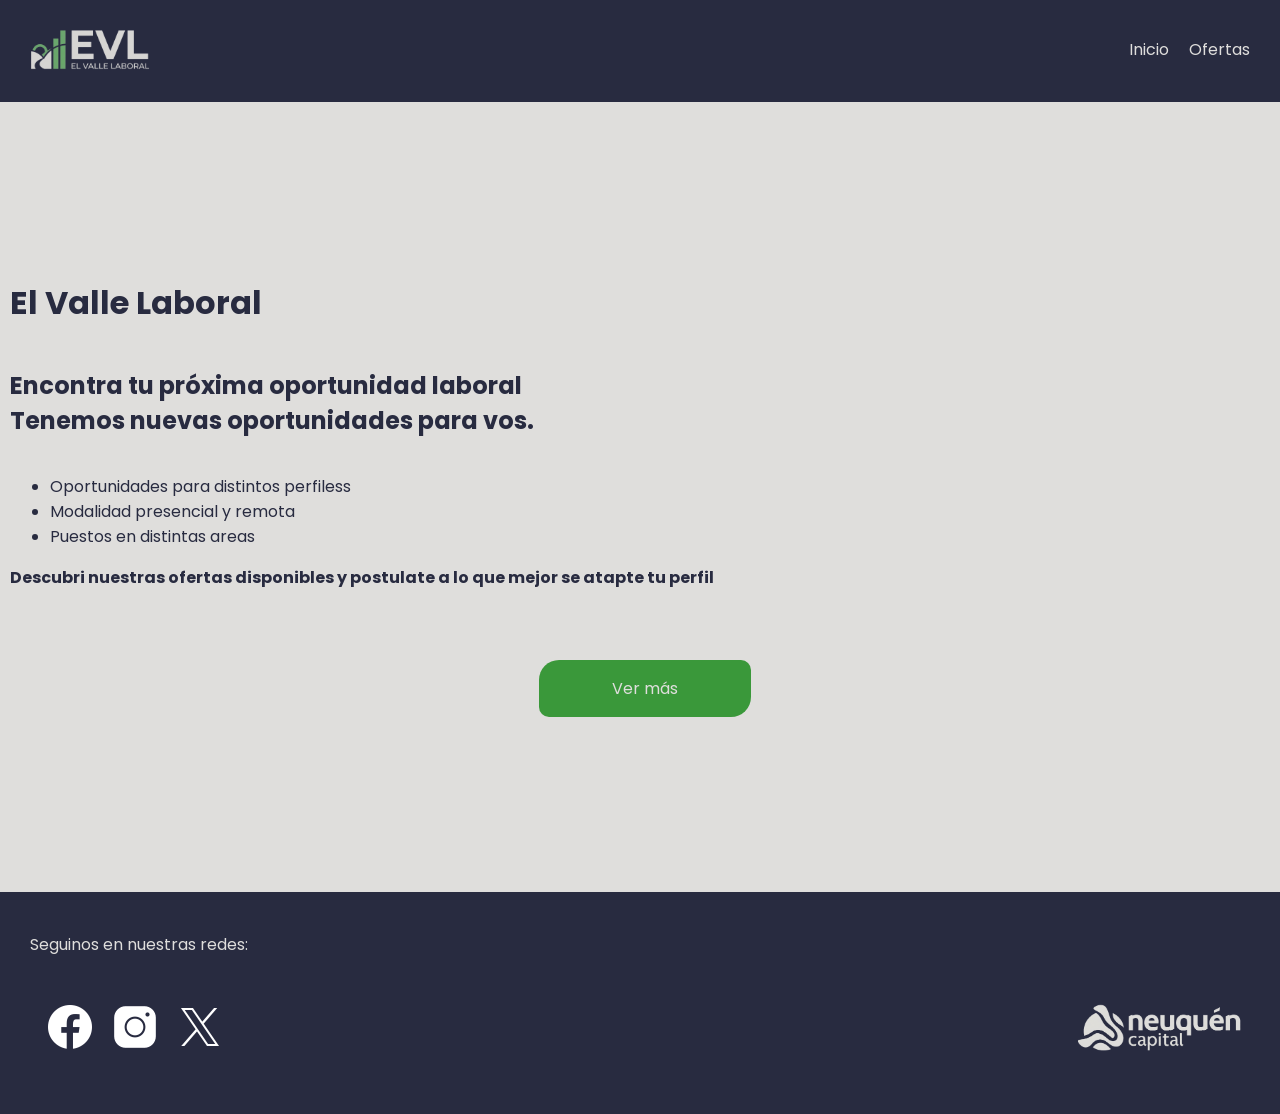
<file: index.html>
<!DOCTYPE html>
<html lang="en">
<head>
    <meta charset="UTF-8">
    <meta name="viewport" content="width=device-width, initial-scale=1.0">
    <link rel="stylesheet" href="style.css">
    <title>El valle laboral</title>
    <link rel="icon" href="favicon.ico">
</head>
<body class="paginaHome">

    <nav>
        <div class="logo">
            <a href="index.html">
                <img src="img/logo.png" alt="El Valle Laboral">
            </a>
        </div>
        <div class="menuPc">
            <ul>
                <li><a href="index.html">Inicio</a></li>
                <li><a href="ofertas.html">Ofertas</a></li>
            </ul>
        </div>
        <div class="menuCelular">
            <details>
                <summary>
                    ☰ Menú
                </summary>
                    <ul>
                        <li><a href="index.html">Inicio</a></li>
                        <li><a href="ofertas.html">Ofertas</a></li>
                    </ul>
            </details>
        </div>
    </nav>

    <main class="home">
        <h1>El Valle Laboral</h1>

        <h2>Encontra tu próxima oportunidad laboral <br> 
            Tenemos nuevas oportunidades para vos.</h2>
        
        <ul>
            <li>Oportunidades para distintos perfiless</li>
            <li>Modalidad presencial y remota</li>
            <li>Puestos en distintas areas</li>
        </ul>
        
        <strong>Descubri nuestras ofertas disponibles y postulate a lo que mejor se atapte tu perfil</strong> <br><br>
        
        <a class="botonVerOfertas" href="ofertas.html">Ver más</a>
    </main>

    <footer>
        <p class="footerP">Seguinos en nuestras redes:</p>
        
        <div class="redes">
            <a href="https://www.facebook.com/mintrabajonqn">
                <img src="img/Facebook.png"/>
            </a>

            <a href="https://www.instagram.com/mintrabajonqn/">
                <img src="img/Instagram.png"/>
            </a>

            <a href="https://x.com/MinTrabajoNqn">
                <img src="img/X.png"/>
            </a>

            <div class="logoNqn">
                <a href="https://www.neuquencapital.gov.ar/">
                    <img src="img/Nqn.png">
                </a>
            </div>
        </div>
    </footer>
</body>
</html>
</file>
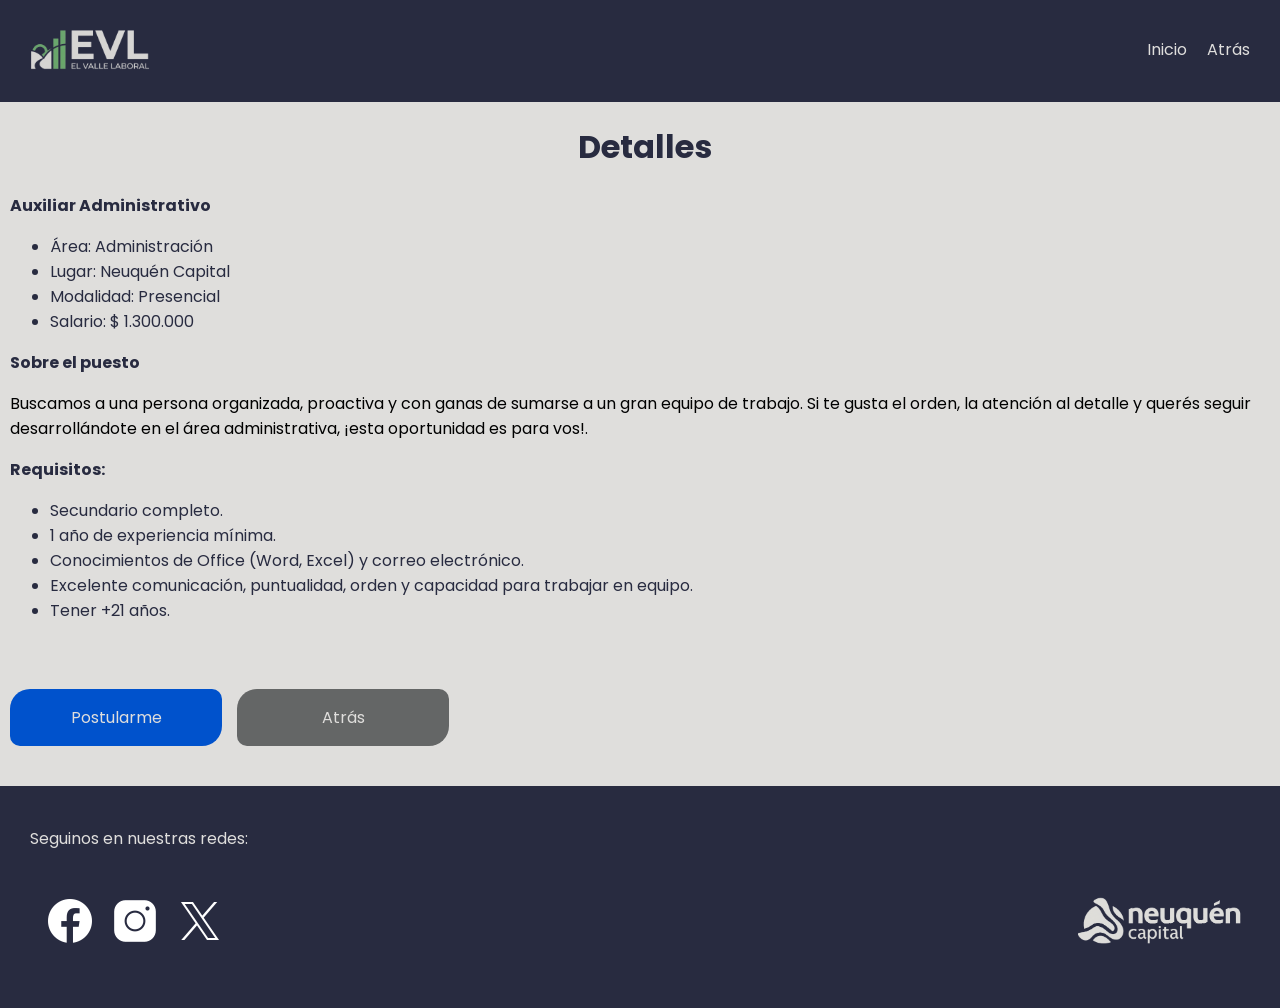
<file: administracion.html>
<!DOCTYPE html>
<html lang="en">
<head>
    <meta charset="UTF-8">
    <meta name="viewport" content="width=device-width, initial-scale=1.0">
    <link rel="stylesheet" href="style.css">
    <title>Detalles auxiliar administrativo</title>
    <link rel="icon" href="favicon.ico">
</head>
<body class="paginaAuxAdministrativo">
    
    <nav>
        <div class="logo">
            <a href="index.html">
                <img src="img/logo.png" alt="El Valle Laboral">
            </a>
        </div>
        <div class="menuPc">
            <ul>
                <li><a href="index.html">Inicio</a></li>
                <li><a href="ofertas.html">Atrás</a></li>
            </ul>
        </div>
        <div class="menuCelular">
            <details>
                <summary>
                    ☰ Menú
                </summary>
                    <ul>
                        <li><a href="index.html">Inicio</a></li>
                        <li><a href="ofertas.html">Atrás</a></li>
                    </ul>
            </details>
        </div>
    </nav>

    <main class="AuxAdministrativo">
        <h1>Detalles</h1>

        <strong>Auxiliar Administrativo</strong>
                <ul>
                    <li>Área: Administración</li>
                    <li>Lugar: Neuquén Capital</li>
                    <li>Modalidad: Presencial</li>
                    <li>Salario: $ 1.300.000</li>
                </ul>
        
        <strong>Sobre el puesto</strong>
        <p>Buscamos a una persona organizada, proactiva y con ganas de sumarse a un gran equipo de trabajo. Si te gusta el orden, la atención al detalle y querés seguir desarrollándote en el área administrativa, ¡esta oportunidad es para vos!.</p>
        <strong>Requisitos:</strong>
        <ul>
            <li>Secundario completo.</li>
            <li>1 año de experiencia mínima.</li>
            <li>Conocimientos de Office (Word, Excel) y correo electrónico.</li>
            <li>Excelente comunicación, puntualidad, orden y capacidad para trabajar en equipo.</li>
            <li>Tener +21 años.</li>
        </ul>

        </br></br>

        <div class="botonesOfertas">
            <a class="botonPostularme" href="simulacion.html?origen=administracion">Postularme</a>
            <a class="botonAtras" href="ofertas.html">Atrás</a>
        </div>
    </main>

    <footer>
        <p class="footerP">Seguinos en nuestras redes:</p>
        
        <div class="redes">
            <a href="https://www.facebook.com/mintrabajonqn">
                <img src="img/Facebook.png"/>
            </a>

            <a href="https://www.instagram.com/mintrabajonqn/">
                <img src="img/Instagram.png"/>
            </a>

            <a href="https://x.com/MinTrabajoNqn">
                <img src="img/X.png"/>
            </a>

            <div class="logoNqn">
                <a href="https://www.neuquencapital.gov.ar/">
                    <img src="img/Nqn.png">
                </a>
            </div>
        </div>
    </footer>
</body>
</html>
</file>
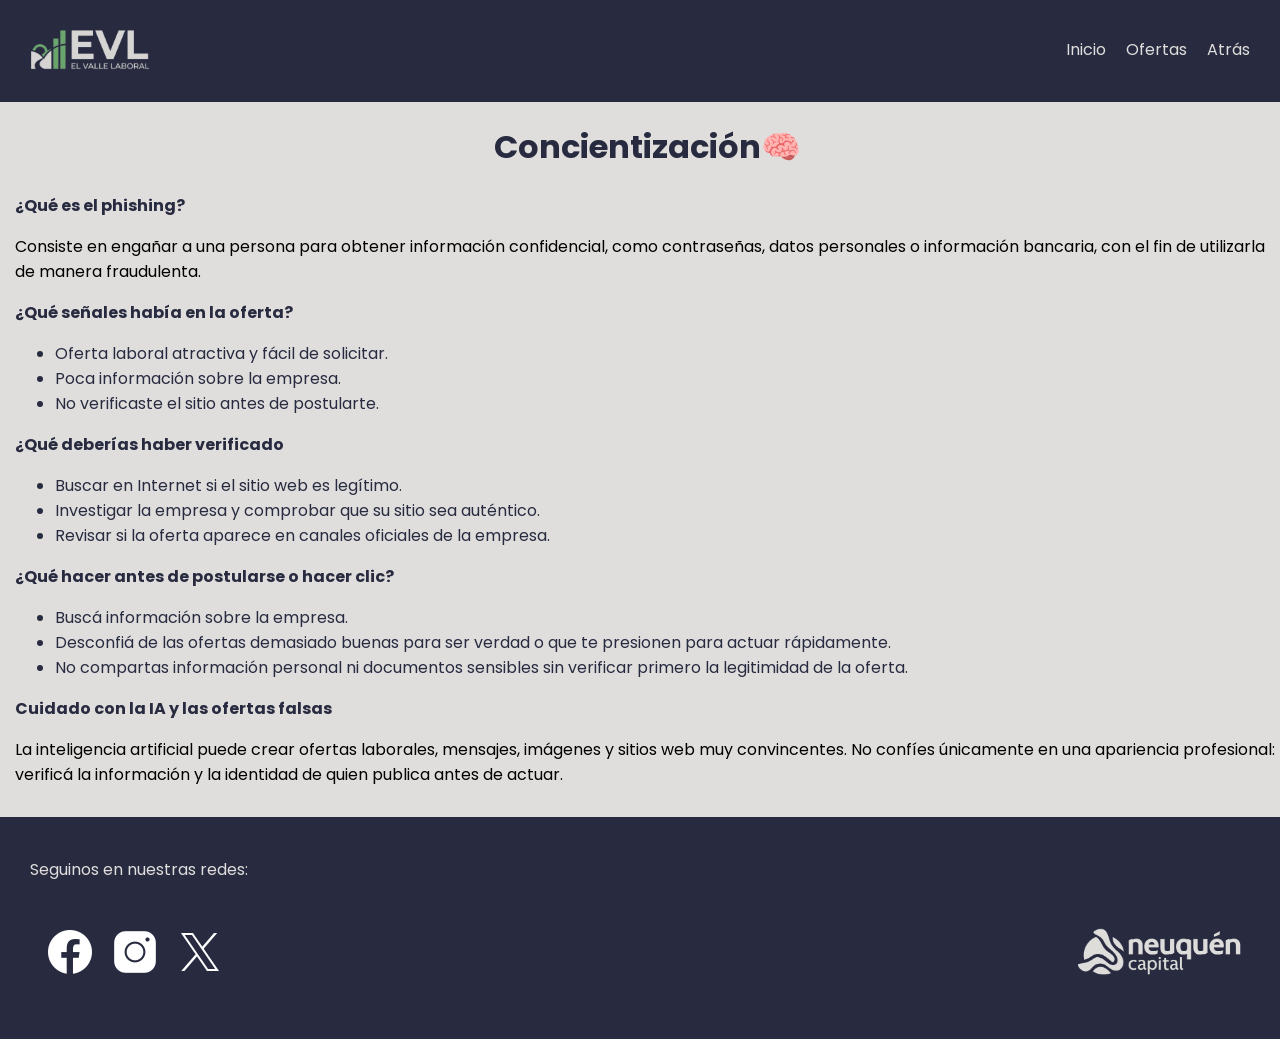
<file: concientizacion.html>
<!DOCTYPE html>
<html lang="en">
<head>
    <meta charset="UTF-8">
    <meta name="viewport" content="width=device-width, initial-scale=1.0">
    <link rel="stylesheet" href="style.css">
    <title>Concientización</title>
    <link rel="icon" href="favicon.ico">
</head>
<body class="paginaConcientizacion">

    <nav>
        <div class="logo">
            <a href="index.html">
                <img src="img/logo.png" alt="El Valle Laboral">
            </a>
        </div>
        <div class="menuPc">
            <ul>
                <li><a href="index.html">Inicio</a></li>
                <li><a href="ofertas.html">Ofertas</a></li>
                <li><a href="simulacion.html" class="volverSimulacion">Atrás</a></li>
            </ul>
        </div>
        <div class="menuCelular">
            <details>
                <summary>
                    ☰ Menú
                </summary>
                    <ul>
                        <li><a href="index.html">Inicio</a></li>
                        <li><a href="ofertas.html">Ofertas</a></li>
                        <li><a href="simulacion.html" class="volverSimulacion">Atrás</a></li>
                    </ul>
            </details>
        </div>
    </nav>
    <main class="concientizacion">
        <h1>Concientización🧠​</h1>

        <strong>¿Qué es el phishing?</strong>
        <p>Consiste en engañar a una persona para obtener información confidencial, como contraseñas, datos personales o información bancaria, con el fin de utilizarla de manera fraudulenta.</p>

        <strong>¿Qué señales había en la oferta?</strong>
        <ul>
            <li>Oferta laboral atractiva y fácil de solicitar.</li>
            <li>Poca información sobre la empresa.</li>
            <li>No verificaste el sitio antes de postularte.</li>
        </ul>

        <strong>¿Qué deberías haber verificado</strong>
        <ul>
            <li>Buscar en Internet si el sitio web es legítimo.</li>
            <li>Investigar la empresa y comprobar que su sitio sea auténtico.</li>
            <li>Revisar si la oferta aparece en canales oficiales de la empresa.</li>
        </ul>

        <strong>¿Qué hacer antes de postularse o hacer clic?</strong>
        <ul>
            <li>Buscá información sobre la empresa.</li>
            <li>Desconfiá de las ofertas demasiado buenas para ser verdad o que te presionen para actuar rápidamente.</li>
            <li>No compartas información personal ni documentos sensibles sin verificar primero la legitimidad de la oferta.</li>
        </ul>

        <strong>Cuidado con la IA y las ofertas falsas</strong>
        <p>La inteligencia artificial puede crear ofertas laborales, mensajes, imágenes y sitios web muy convincentes. No confíes únicamente en una apariencia profesional: verificá la información y la identidad de quien publica antes de actuar.</p>
    </main>
    <footer>
        <p class="footerP">Seguinos en nuestras redes:</p>
        
        <div class="redes">
            <a href="https://www.facebook.com/mintrabajonqn">
                <img src="img/Facebook.png"/>
            </a>

            <a href="https://www.instagram.com/mintrabajonqn/">
                <img src="img/Instagram.png"/>
            </a>

            <a href="https://x.com/MinTrabajoNqn">
                <img src="img/X.png"/>
            </a>

            <div class="logoNqn">
                <a href="https://www.neuquencapital.gov.ar/">
                    <img src="img/Nqn.png">
                </a>
            </div>
        </div>
    </footer>

    <script src="script.js" defer></script>
</body>
</html>
</file>
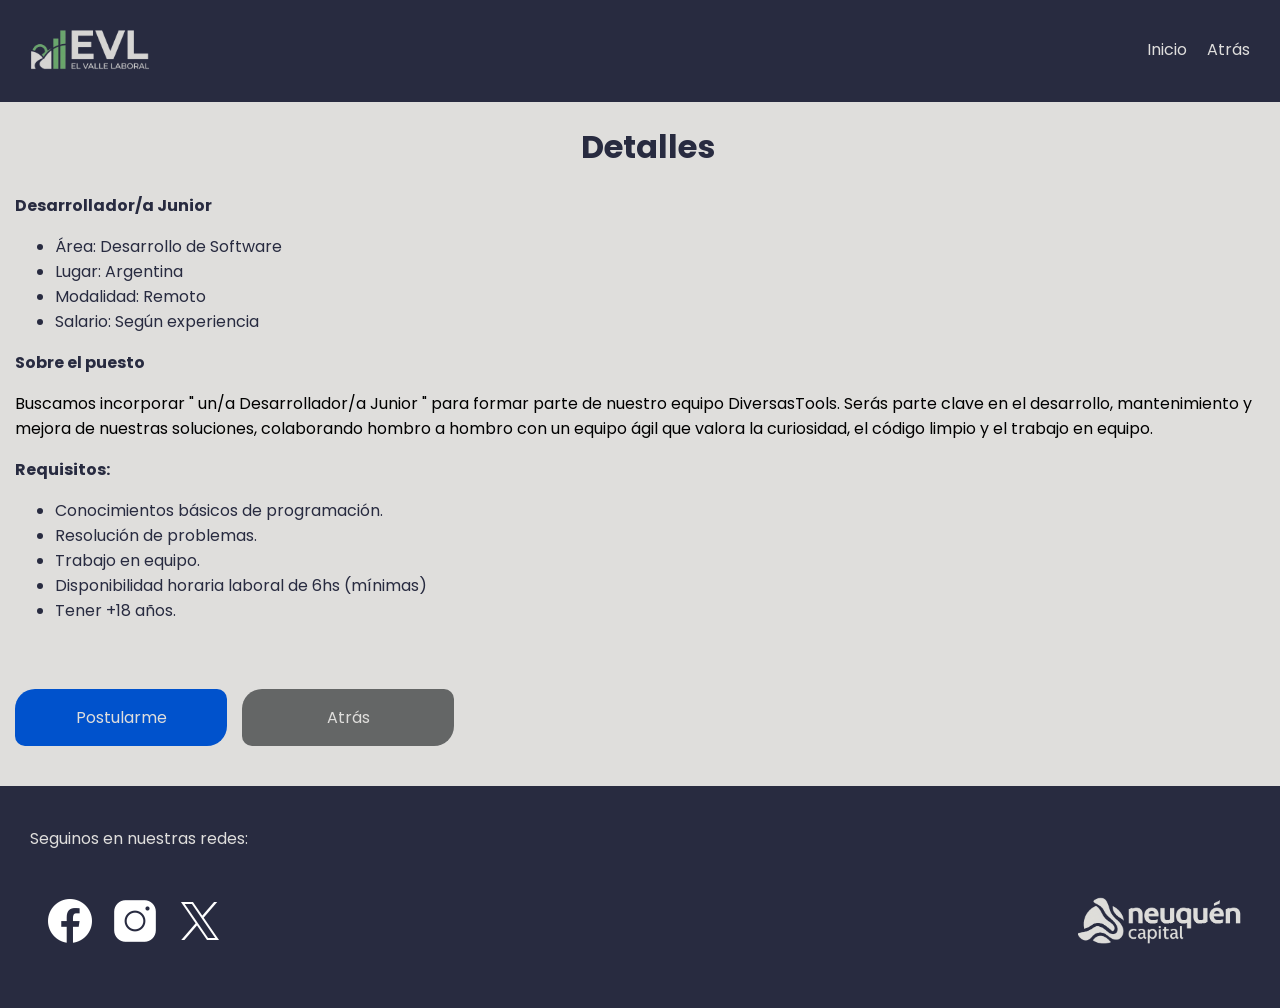
<file: desarrollador.html>
<!DOCTYPE html>
<html lang="en">
<head>
    <meta charset="UTF-8">
    <meta name="viewport" content="width=device-width, initial-scale=1.0">
    <link rel="stylesheet" href="style.css">
    <title>Detalles</title>
    <link rel="icon" href="favicon.ico">
</head>
<body  class="paginaDesJr">
    
    <nav>
        <div class="logo">
            <a href="index.html">
                <img src="img/logo.png" alt="El Valle Laboral">
            </a>
        </div>
        <div class="menuPc">
            <ul>
                <li><a href="index.html">Inicio</a></li>
                <li><a href="ofertas.html">Atrás</a></li>
            </ul>
        </div>
        <div class="menuCelular">
            <details>
                <summary>
                    ☰ Menú
                </summary>
                    <ul>
                        <li><a href="index.html">Inicio</a></li>
                        <li><a href="ofertas.html">Atrás</a></li>
                    </ul>
            </details>
        </div>
    </nav>

    <main class="DesJr">
        <h1>Detalles</h1>

        <strong>Desarrollador/a Junior</strong>
                <ul>
                    <li>Área: Desarrollo de Software</li>
                    <li>Lugar: Argentina</li>
                    <li>Modalidad: Remoto</li>
                    <li>Salario: Según experiencia</li>
                </ul>
        
        <strong>Sobre el puesto</strong>
        <p>Buscamos incorporar " un/a Desarrollador/a Junior " para formar parte de nuestro equipo DiversasTools. Serás parte clave en el desarrollo, mantenimiento y mejora de nuestras soluciones, colaborando hombro a hombro con un equipo ágil que valora la curiosidad, el código limpio y el trabajo en equipo.</p>

        <strong>Requisitos:</strong>
        <ul>
            <li>Conocimientos básicos de programación.</li>
            <li>Resolución de problemas.</li>
            <li>Trabajo en equipo.</li>
            <li>Disponibilidad horaria laboral de 6hs (mínimas)</li>
            <li>Tener +18 años.</li>
        </ul>

        </br></br>

        <div class="botonesOfertas">
            <a class="botonPostularme" href="simulacion.html?origen=desarrollador">Postularme</a>
            <a class="botonAtras" href="ofertas.html">Atrás</a>
        </div>
    </main>

    <footer>
        <p class="footerP">Seguinos en nuestras redes:</p>
        
        <div class="redes">
            <a href="https://www.facebook.com/mintrabajonqn">
                <img src="img/Facebook.png"/>
            </a>

            <a href="https://www.instagram.com/mintrabajonqn/">
                <img src="img/Instagram.png"/>
            </a>

            <a href="https://x.com/MinTrabajoNqn">
                <img src="img/X.png"/>
            </a>

            <div class="logoNqn">
                <a href="https://www.neuquencapital.gov.ar/">
                    <img src="img/Nqn.png">
                </a>
            </div>
        </div>
    </footer>
</body>
</html>
</file>
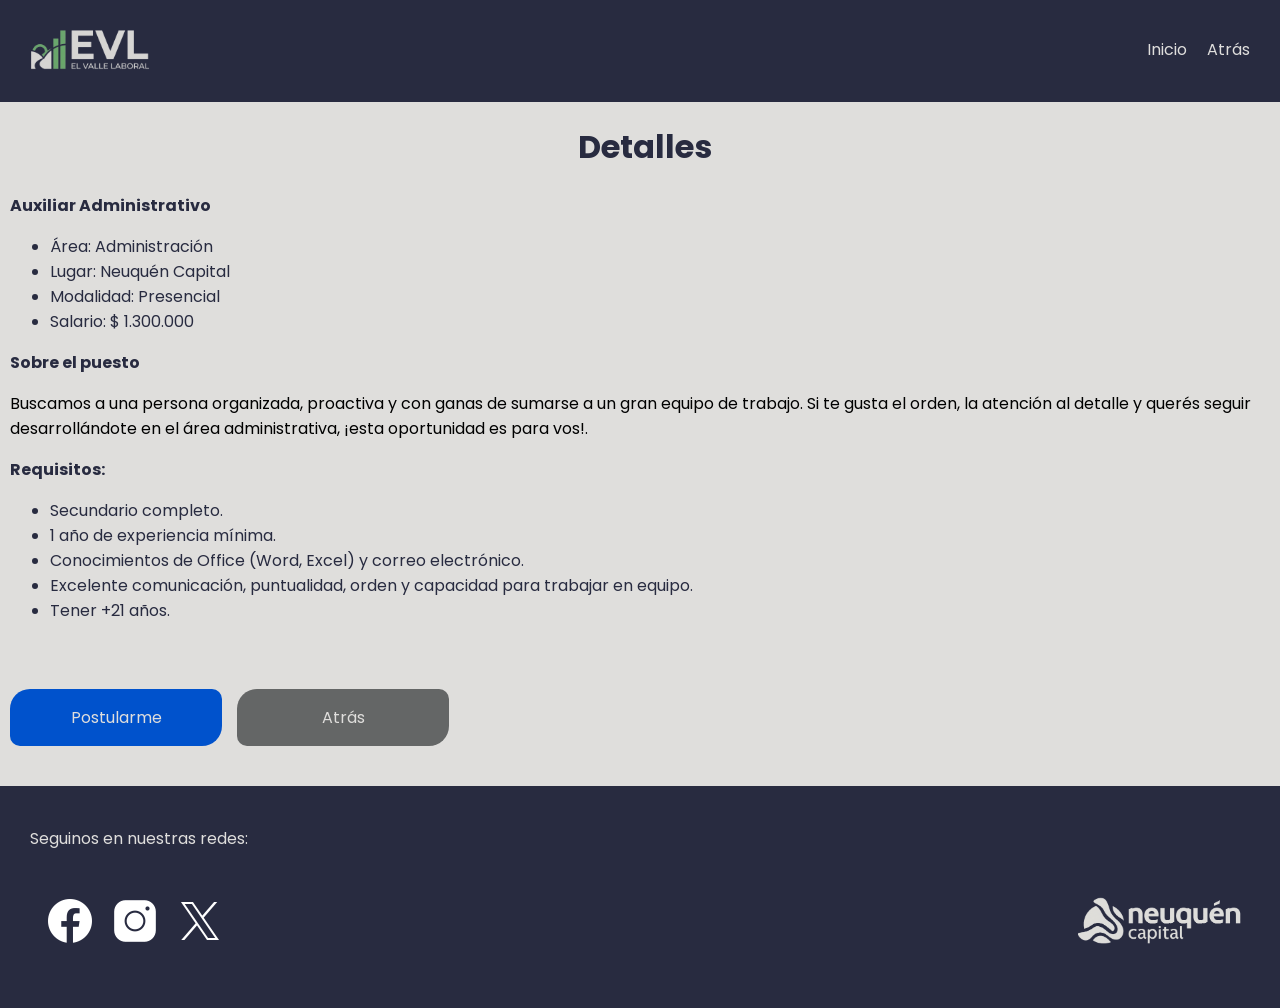
<file: detallesAuxAdministrativo.html>
<!DOCTYPE html>
<html lang="en">
<head>
    <meta charset="UTF-8">
    <meta name="viewport" content="width=device-width, initial-scale=1.0">
    <title>Detalles auxiliar administrativo</title>
    <link rel="stylesheet" href="style.css">
</head>
<body class="paginaAuxAdministrativo">
    
    <nav>
        <div class="logo">
            <a href="index.html">
                <img src="img/logo.png" alt="El Valle Laboral">
            </a>
        </div>
        <div class="menuPc">
            <ul>
                <li><a href="index.html">Inicio</a></li>
                <li><a href="ofertas.html">Atrás</a></li>
            </ul>
        </div>
        <div class="menuCelular">
            <details>
                <summary>
                    ☰ Menú
                </summary>
                    <ul>
                        <li><a href="index.html">Inicio</a></li>
                        <li><a href="ofertas.html">Atrás</a></li>
                    </ul>
            </details>
        </div>
    </nav>

    <main class="AuxAdministrativo">
        <h1>Detalles</h1>

        <strong>Auxiliar Administrativo</strong>
                <ul>
                    <li>Área: Administración</li>
                    <li>Lugar: Neuquén Capital</li>
                    <li>Modalidad: Presencial</li>
                    <li>Salario: $ 1.300.000</li>
                </ul>
        
        <strong>Sobre el puesto</strong>
        <p>Buscamos a una persona organizada, proactiva y con ganas de sumarse a un gran equipo de trabajo. Si te gusta el orden, la atención al detalle y querés seguir desarrollándote en el área administrativa, ¡esta oportunidad es para vos!.</p>
        <strong>Requisitos:</strong>
        <ul>
            <li>Secundario completo.</li>
            <li>1 año de experiencia mínima.</li>
            <li>Conocimientos de Office (Word, Excel) y correo electrónico.</li>
            <li>Excelente comunicación, puntualidad, orden y capacidad para trabajar en equipo.</li>
            <li>Tener +21 años.</li>
        </ul>

        </br></br>

        <div class="botonesOfertas">
            <a class="botonPostularme" href="simulacion.html">Postularme</a>
            <a class="botonAtras" href="ofertas.html">Atrás</a>
        </div>
    </main>

    <footer>
        <p class="footerP">Seguinos en nuestras redes:</p>
        
        <div class="redes">
            <a href="https://www.facebook.com/mintrabajonqn">
                <img src="img/Facebook.png"/>
            </a>

            <a href="https://www.instagram.com/mintrabajonqn/">
                <img src="img/Instagram.png"/>
            </a>

            <a href="https://x.com/MinTrabajoNqn">
                <img src="img/X.png"/>
            </a>

            <div class="logoNqn">
                <a href="https://www.neuquencapital.gov.ar/">
                    <img src="img/Nqn.png">
                </a>
            </div>
        </div>
    </footer>
</body>
</html>
</file>
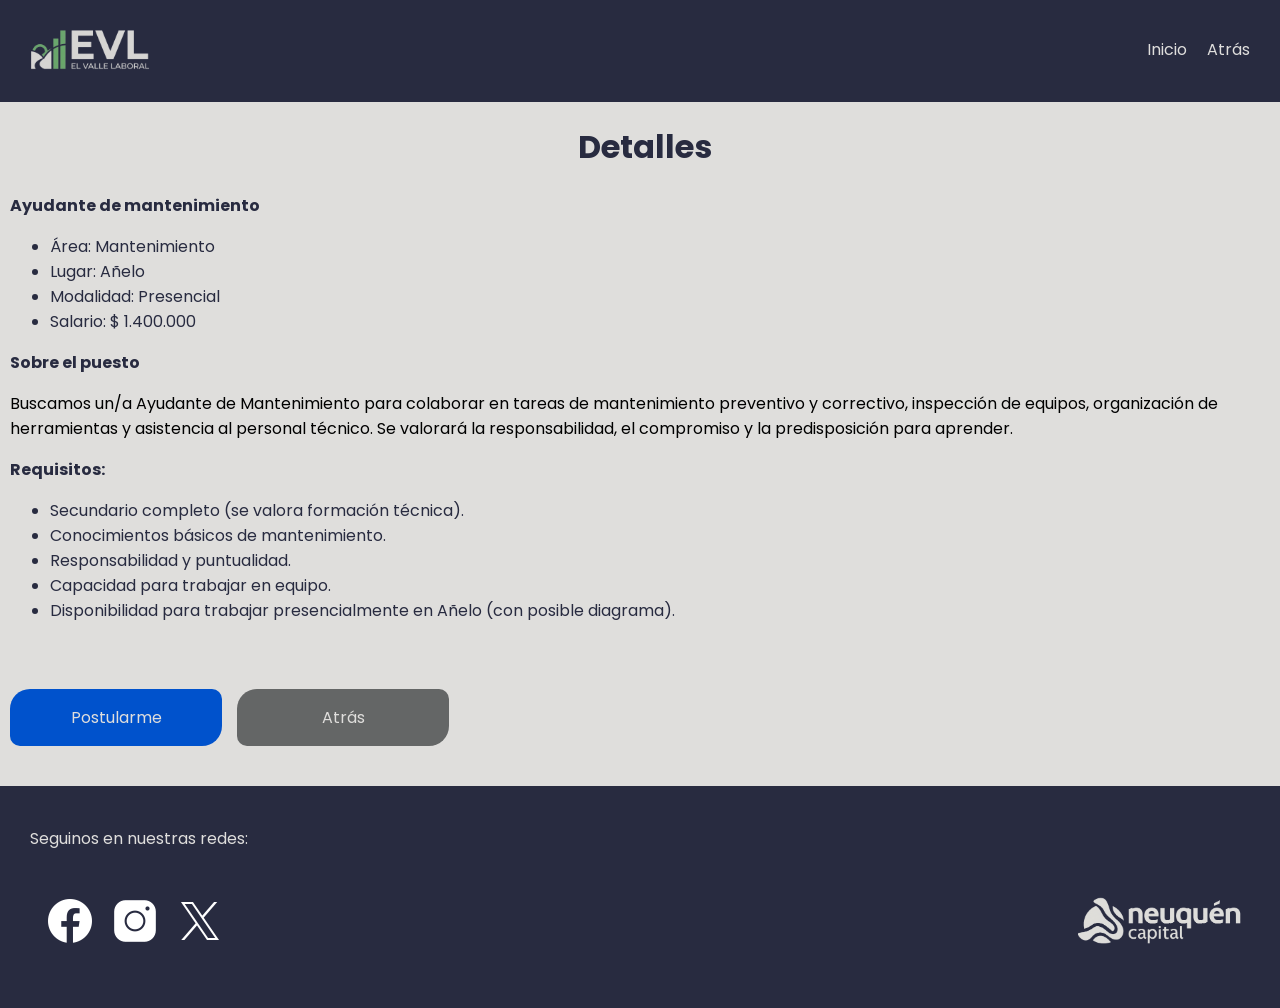
<file: detallesAyuMantenimiento.html>
<!DOCTYPE html>
<html lang="en">
<head>
    <meta charset="UTF-8">
    <meta name="viewport" content="width=device-width, initial-scale=1.0">
    <title>Detalles ayudante de mantenimiento</title>
    <link rel="stylesheet" href="style.css">
</head>
<body class="paginaAyudanteMantenimiento">
    
    <nav>
        <div class="logo">
            <a href="index.html">
                <img src="img/logo.png" alt="El Valle Laboral">
            </a>
        </div>
        <div class="menuPc">
            <ul>
                <li><a href="index.html">Inicio</a></li>
                <li><a href="ofertas.html">Atrás</a></li>
            </ul>
        </div>
        <div class="menuCelular">
            <details>
                <summary>
                    ☰ Menú
                </summary>
                    <ul>
                        <li><a href="index.html">Inicio</a></li>
                        <li><a href="ofertas.html">Atrás</a></li>
                    </ul>
            </details>
        </div>
    </nav>

    <main class="ayuMant">
        <h1>Detalles</h1>

        <strong>Ayudante de mantenimiento</strong>
                <ul>
                    <li>Área: Mantenimiento</li>
                    <li>Lugar: Añelo</li>
                    <li>Modalidad: Presencial</li>
                    <li>Salario: $ 1.400.000</li>
                </ul>
        
        <strong>Sobre el puesto</strong>
        <p>Buscamos un/a Ayudante de Mantenimiento para colaborar en tareas de mantenimiento preventivo y correctivo, inspección de equipos, organización de herramientas y asistencia al personal técnico. Se valorará la responsabilidad, el compromiso y la predisposición para aprender.</p>

        <strong>Requisitos:</strong>
        <ul>
            <li>Secundario completo (se valora formación técnica).</li>
            <li>Conocimientos básicos de mantenimiento.</li>
            <li>Responsabilidad y puntualidad.</li>
            <li>Capacidad para trabajar en equipo.</li>
            <li>Disponibilidad para trabajar presencialmente en Añelo (con posible diagrama).</li>
        </ul>

        </br></br>

        <div class="botonesOfertas">
            <a class="botonPostularme" href="simulacion.html">Postularme</a>
            <a class="botonAtras" href="ofertas.html">Atrás</a>
        </div>
    </main>

    <footer>
        <p class="footerP">Seguinos en nuestras redes:</p>
        
        <div class="redes">
            <a href="https://www.facebook.com/mintrabajonqn">
                <img src="img/Facebook.png"/>
            </a>

            <a href="https://www.instagram.com/mintrabajonqn/">
                <img src="img/Instagram.png"/>
            </a>

            <a href="https://x.com/MinTrabajoNqn">
                <img src="img/X.png"/>
            </a>

            <div class="logoNqn">
                <a href="https://www.neuquencapital.gov.ar/">
                    <img src="img/Nqn.png">
                </a>
            </div>
        </div>
    </footer>
</body>
</html>
</file>
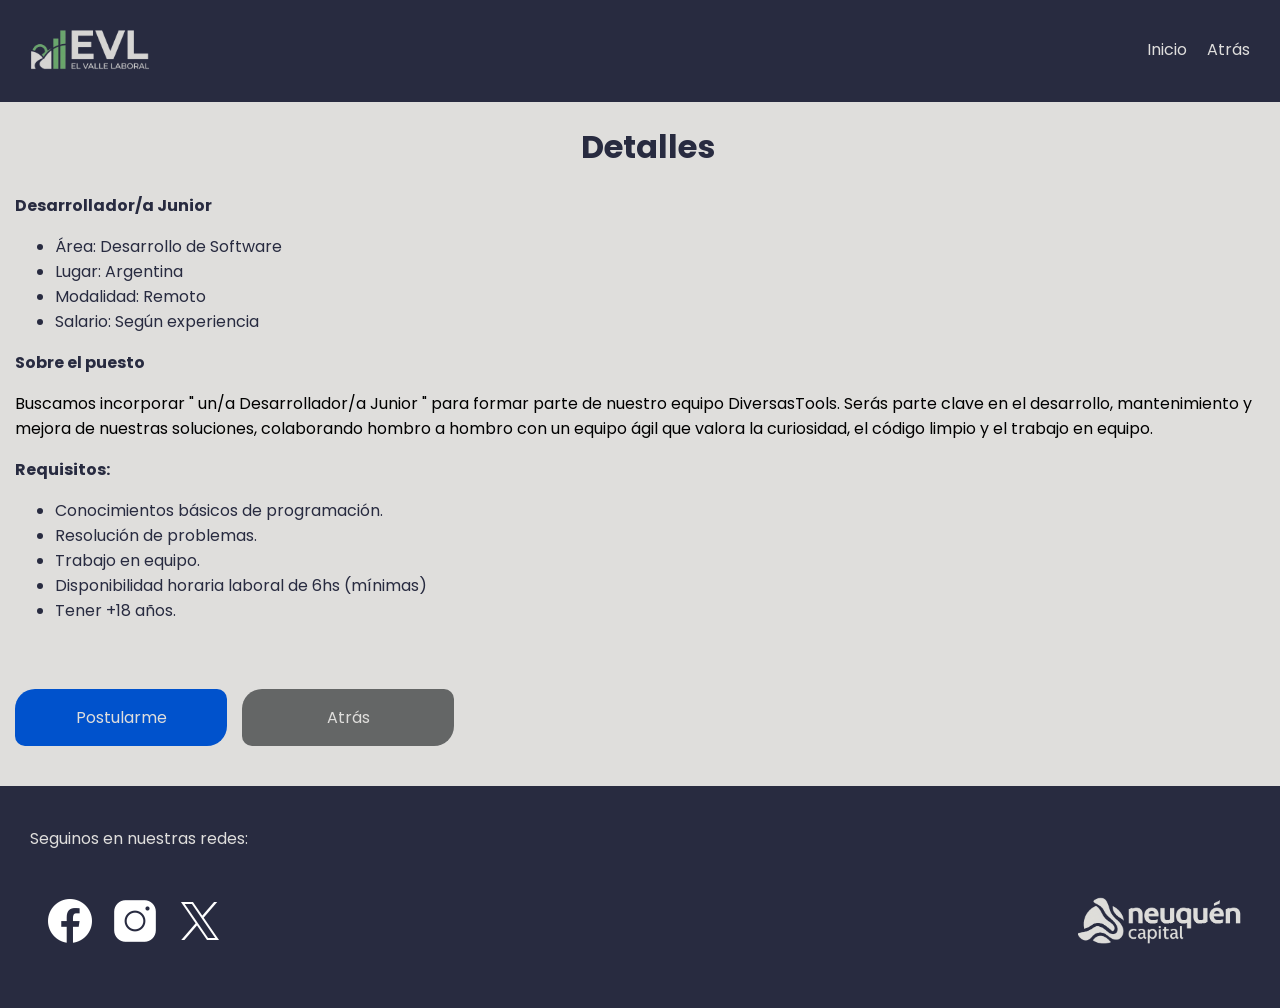
<file: detallesDesJr.html>
<!DOCTYPE html>
<html lang="en">
<head>
    <meta charset="UTF-8">
    <meta name="viewport" content="width=device-width, initial-scale=1.0">
    <title>Detalles</title>
    <link rel="stylesheet" href="style.css">
</head>
<body  class="paginaDesJr">
    
    <nav>
        <div class="logo">
            <a href="index.html">
                <img src="img/logo.png" alt="El Valle Laboral">
            </a>
        </div>
        <div class="menuPc">
            <ul>
                <li><a href="index.html">Inicio</a></li>
                <li><a href="ofertas.html">Atrás</a></li>
            </ul>
        </div>
        <div class="menuCelular">
            <details>
                <summary>
                    ☰ Menú
                </summary>
                    <ul>
                        <li><a href="index.html">Inicio</a></li>
                        <li><a href="ofertas.html">Atrás</a></li>
                    </ul>
            </details>
        </div>
    </nav>

    <main class="DesJr">
        <h1>Detalles</h1>

        <strong>Desarrollador/a Junior</strong>
                <ul>
                    <li>Área: Desarrollo de Software</li>
                    <li>Lugar: Argentina</li>
                    <li>Modalidad: Remoto</li>
                    <li>Salario: Según experiencia</li>
                </ul>
        
        <strong>Sobre el puesto</strong>
        <p>Buscamos incorporar " un/a Desarrollador/a Junior " para formar parte de nuestro equipo DiversasTools. Serás parte clave en el desarrollo, mantenimiento y mejora de nuestras soluciones, colaborando hombro a hombro con un equipo ágil que valora la curiosidad, el código limpio y el trabajo en equipo.</p>

        <strong>Requisitos:</strong>
        <ul>
            <li>Conocimientos básicos de programación.</li>
            <li>Resolución de problemas.</li>
            <li>Trabajo en equipo.</li>
            <li>Disponibilidad horaria laboral de 6hs (mínimas)</li>
            <li>Tener +18 años.</li>
        </ul>

        </br></br>

        <div class="botonesOfertas">
            <a class="botonPostularme" href="simulacion.html">Postularme</a>
            <a class="botonAtras" href="ofertas.html">Atrás</a>
        </div>
    </main>

    <footer>
        <p class="footerP">Seguinos en nuestras redes:</p>
        
        <div class="redes">
            <a href="https://www.facebook.com/mintrabajonqn">
                <img src="img/Facebook.png"/>
            </a>

            <a href="https://www.instagram.com/mintrabajonqn/">
                <img src="img/Instagram.png"/>
            </a>

            <a href="https://x.com/MinTrabajoNqn">
                <img src="img/X.png"/>
            </a>

            <div class="logoNqn">
                <a href="https://www.neuquencapital.gov.ar/">
                    <img src="img/Nqn.png">
                </a>
            </div>
        </div>
    </footer>
</body>
</html>
</file>
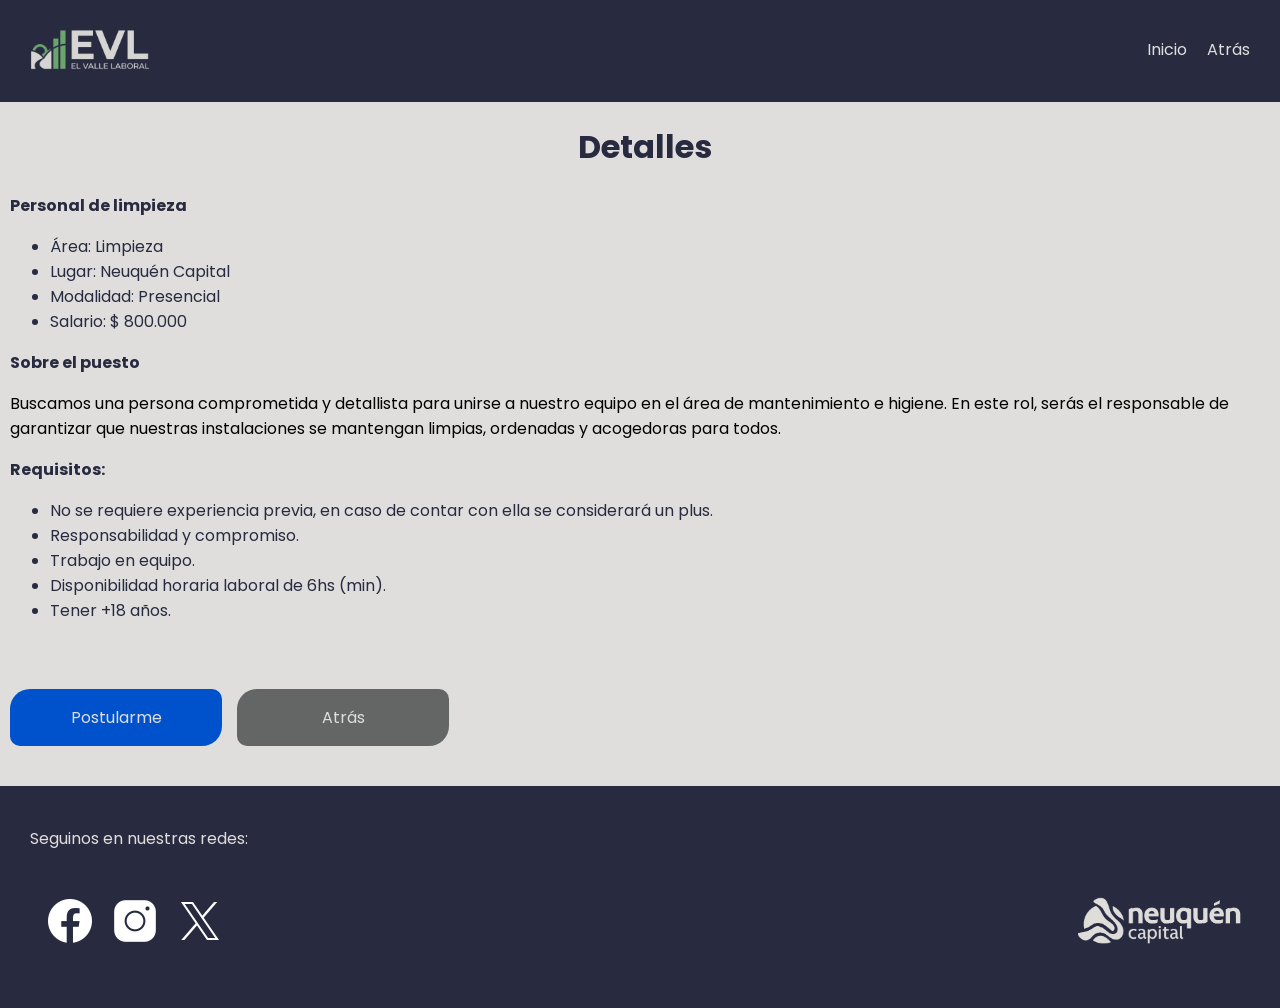
<file: detallesPerLimpieza.html>
<!DOCTYPE html>
<html lang="en">
<head>
    <meta charset="UTF-8">
    <meta name="viewport" content="width=device-width, initial-scale=1.0">
    <title>Detalles personal de limpieza</title>
    <link rel="stylesheet" href="style.css">
</head>
<body class="PaginaPerLimpieza">

    <nav>
        <div class="logo">
            <a href="index.html">
                <img src="img/logo.png" alt="El Valle Laboral">
            </a>
        </div>
        <div class="menuPc">
            <ul>
                <li><a href="index.html">Inicio</a></li>
                <li><a href="ofertas.html">Atrás</a></li>
            </ul>
        </div>
        <div class="menuCelular">
            <details>
                <summary>
                    ☰ Menú
                </summary>
                    <ul>
                        <li><a href="index.html">Inicio</a></li>
                        <li><a href="ofertas.html">Atrás</a></li>
                    </ul>
            </details>
        </div>
    </nav>

    <main class="PerLimpieza">
        <h1>Detalles</h1>

        <strong>Personal de limpieza</strong>
                <ul>
                    <li>Área: Limpieza</li>
                    <li>Lugar: Neuquén Capital</li>
                    <li>Modalidad: Presencial</li>
                    <li>Salario: $ 800.000</li>
                </ul>
        
        <strong>Sobre el puesto</strong>
        <p>Buscamos una persona comprometida y detallista para unirse a nuestro equipo en el área de mantenimiento e higiene. En este rol, serás el responsable de garantizar que nuestras instalaciones se mantengan limpias, ordenadas y acogedoras para todos.</p>
        <strong>Requisitos:</strong>
        <ul>
            <li> No se requiere experiencia previa, en caso de contar con ella se considerará un plus.</li>
            <li>Responsabilidad y compromiso.</li>
            <li>Trabajo en equipo.</li>
            <li>Disponibilidad horaria laboral de 6hs (min).</li>
            <li>Tener +18 años.</li>
        </ul>

        </br></br>

        <div class="botonesOfertas">
            <a class="botonPostularme" href="simulacion.html">Postularme</a>
            <a class="botonAtras" href="ofertas.html">Atrás</a>
        </div>
    </main>

    <footer>
        <p class="footerP">Seguinos en nuestras redes:</p>
        
        <div class="redes">
            <a href="https://www.facebook.com/mintrabajonqn">
                <img src="img/Facebook.png"/>
            </a>

            <a href="https://www.instagram.com/mintrabajonqn/">
                <img src="img/Instagram.png"/>
            </a>

            <a href="https://x.com/MinTrabajoNqn">
                <img src="img/X.png"/>
            </a>

            <div class="logoNqn">
                <a href="https://www.neuquencapital.gov.ar/">
                    <img src="img/Nqn.png">
                </a>
            </div>
        </div>
    </footer>
</body>
</html>
</file>
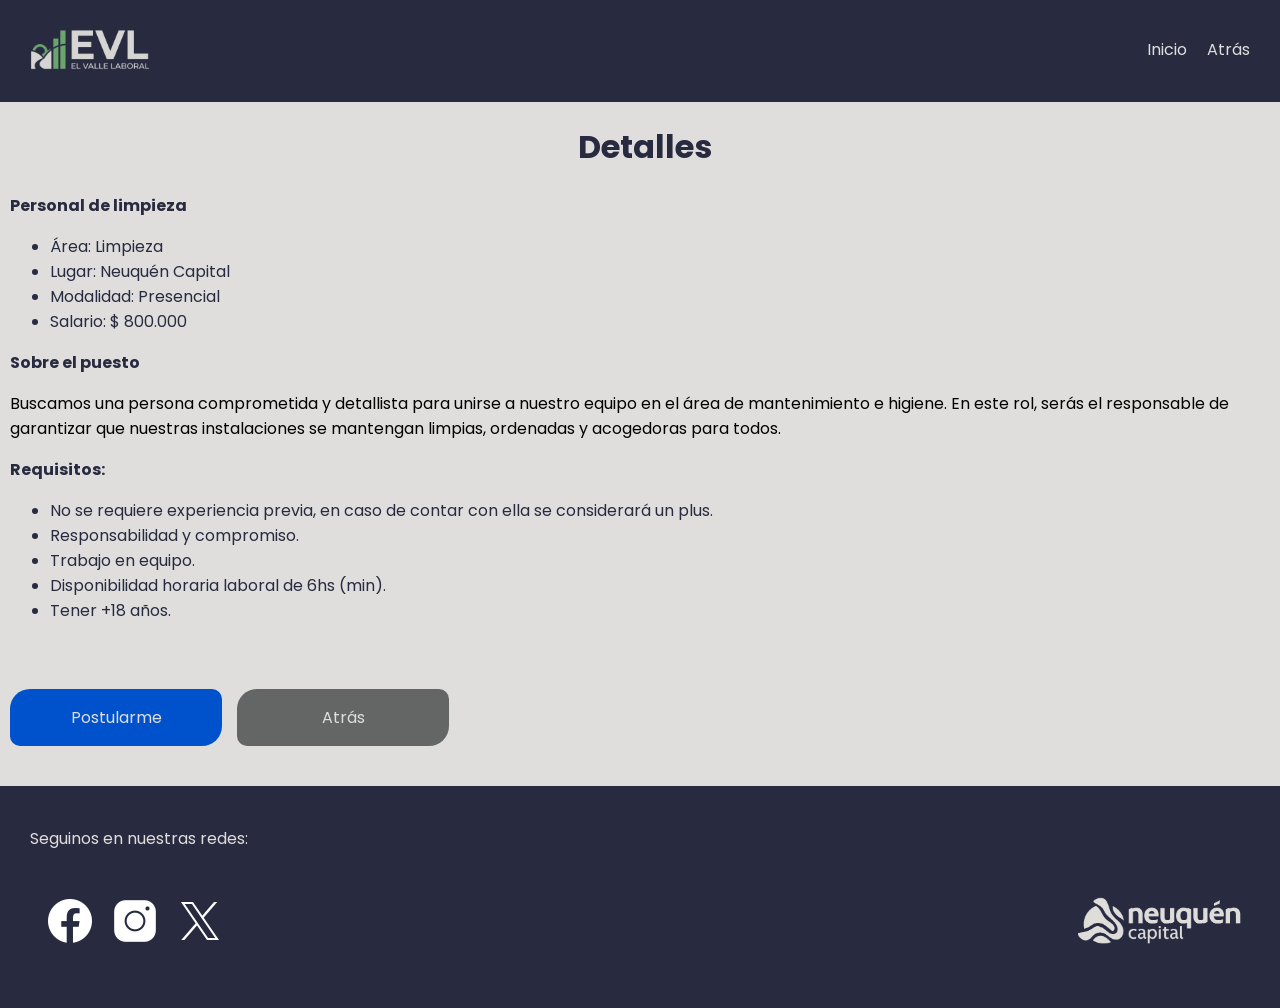
<file: maestranza.html>
<!DOCTYPE html>
<html lang="en">
<head>
    <meta charset="UTF-8">
    <meta name="viewport" content="width=device-width, initial-scale=1.0">
    <link rel="stylesheet" href="style.css">
    <title>Detalles personal de limpieza</title> 
    <link rel="icon" href="favicon.ico">
</head>
<body class="PaginaPerLimpieza">

    <nav>
        <div class="logo">
            <a href="index.html">
                <img src="img/logo.png" alt="El Valle Laboral">
            </a>
        </div>
        <div class="menuPc">
            <ul>
                <li><a href="index.html">Inicio</a></li>
                <li><a href="ofertas.html">Atrás</a></li>
            </ul>
        </div>
        <div class="menuCelular">
            <details>
                <summary>
                    ☰ Menú
                </summary>
                    <ul>
                        <li><a href="index.html">Inicio</a></li>
                        <li><a href="ofertas.html">Atrás</a></li>
                    </ul>
            </details>
        </div>
    </nav>

    <main class="PerLimpieza">
        <h1>Detalles</h1>

        <strong>Personal de limpieza</strong>
                <ul>
                    <li>Área: Limpieza</li>
                    <li>Lugar: Neuquén Capital</li>
                    <li>Modalidad: Presencial</li>
                    <li>Salario: $ 800.000</li>
                </ul>
        
        <strong>Sobre el puesto</strong>
        <p>Buscamos una persona comprometida y detallista para unirse a nuestro equipo en el área de mantenimiento e higiene. En este rol, serás el responsable de garantizar que nuestras instalaciones se mantengan limpias, ordenadas y acogedoras para todos.</p>
        <strong>Requisitos:</strong>
        <ul>
            <li> No se requiere experiencia previa, en caso de contar con ella se considerará un plus.</li>
            <li>Responsabilidad y compromiso.</li>
            <li>Trabajo en equipo.</li>
            <li>Disponibilidad horaria laboral de 6hs (min).</li>
            <li>Tener +18 años.</li>
        </ul>

        </br></br>

        <div class="botonesOfertas">
            <a class="botonPostularme" href="simulacion.html?origen=maestranza">Postularme</a>
            <a class="botonAtras" href="ofertas.html">Atrás</a>
        </div>
    </main>

    <footer>
        <p class="footerP">Seguinos en nuestras redes:</p>
        
        <div class="redes">
            <a href="https://www.facebook.com/mintrabajonqn">
                <img src="img/Facebook.png"/>
            </a>

            <a href="https://www.instagram.com/mintrabajonqn/">
                <img src="img/Instagram.png"/>
            </a>

            <a href="https://x.com/MinTrabajoNqn">
                <img src="img/X.png"/>
            </a>

            <div class="logoNqn">
                <a href="https://www.neuquencapital.gov.ar/">
                    <img src="img/Nqn.png">
                </a>
            </div>
        </div>
    </footer>
</body>
</html>
</file>
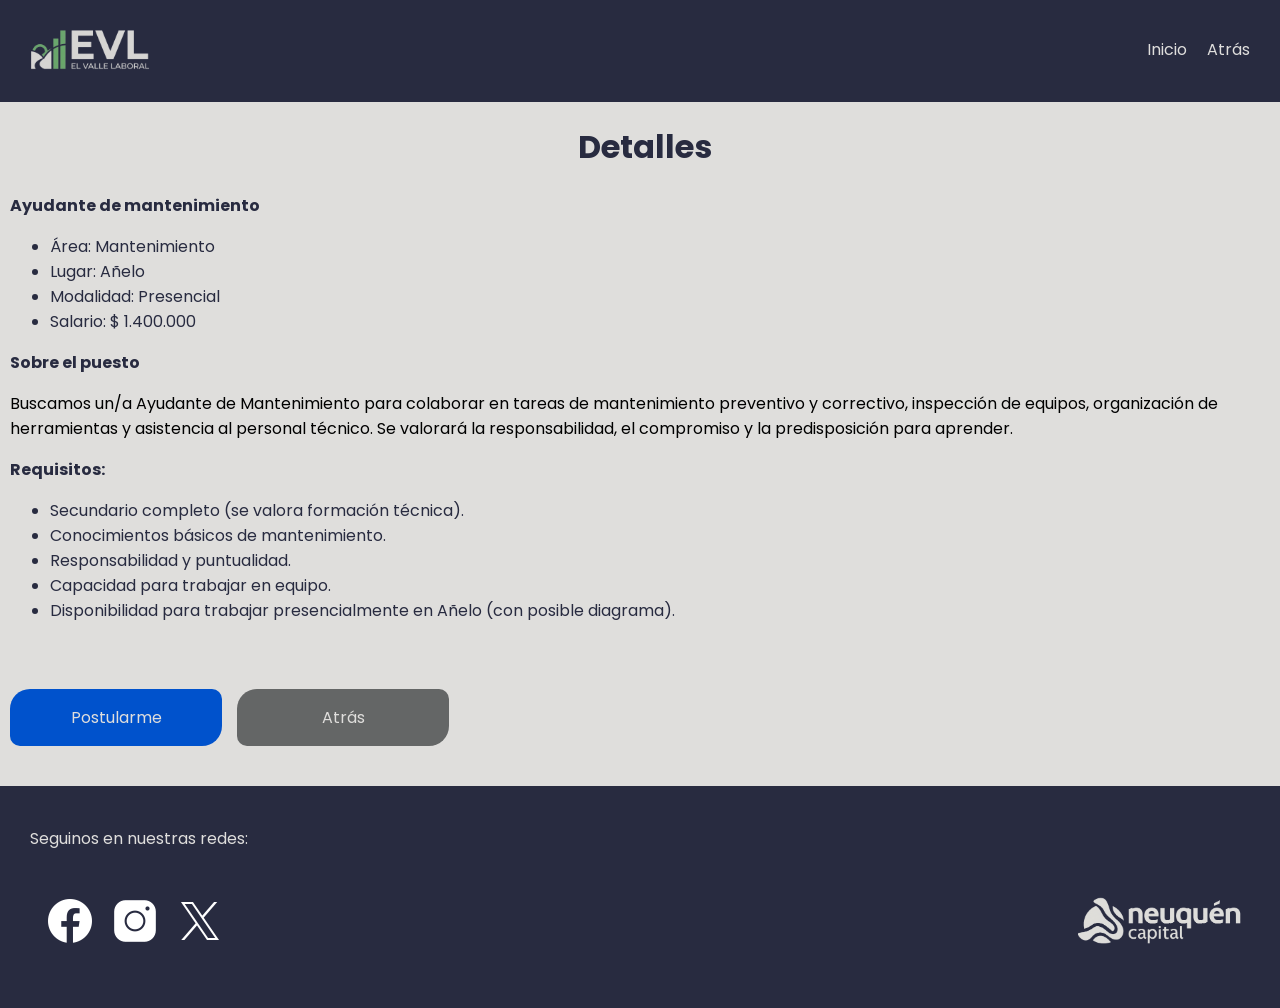
<file: mantenimiento.html>
<!DOCTYPE html>
<html lang="en">
<head>
    <meta charset="UTF-8">
    <meta name="viewport" content="width=device-width, initial-scale=1.0">
    <link rel="stylesheet" href="style.css">
    <title>Detalles ayudante de mantenimiento</title>
    <link rel="icon" href="favicon.ico">
</head>
<body class="paginaAyudanteMantenimiento">
    
    <nav>
        <div class="logo">
            <a href="index.html">
                <img src="img/logo.png" alt="El Valle Laboral">
            </a>
        </div>
        <div class="menuPc">
            <ul>
                <li><a href="index.html">Inicio</a></li>
                <li><a href="ofertas.html">Atrás</a></li>
            </ul>
        </div>
        <div class="menuCelular">
            <details>
                <summary>
                    ☰ Menú
                </summary>
                    <ul>
                        <li><a href="index.html">Inicio</a></li>
                        <li><a href="ofertas.html">Atrás</a></li>
                    </ul>
            </details>
        </div>
    </nav>

    <main class="ayuMant">
        <h1>Detalles</h1>

        <strong>Ayudante de mantenimiento</strong>
                <ul>
                    <li>Área: Mantenimiento</li>
                    <li>Lugar: Añelo</li>
                    <li>Modalidad: Presencial</li>
                    <li>Salario: $ 1.400.000</li>
                </ul>
        
        <strong>Sobre el puesto</strong>
        <p>Buscamos un/a Ayudante de Mantenimiento para colaborar en tareas de mantenimiento preventivo y correctivo, inspección de equipos, organización de herramientas y asistencia al personal técnico. Se valorará la responsabilidad, el compromiso y la predisposición para aprender.</p>

        <strong>Requisitos:</strong>
        <ul>
            <li>Secundario completo (se valora formación técnica).</li>
            <li>Conocimientos básicos de mantenimiento.</li>
            <li>Responsabilidad y puntualidad.</li>
            <li>Capacidad para trabajar en equipo.</li>
            <li>Disponibilidad para trabajar presencialmente en Añelo (con posible diagrama).</li>
        </ul>

        </br></br>

        <div class="botonesOfertas">
            <a class="botonPostularme" href="simulacion.html?origen=mantenimiento">Postularme</a>
            <a class="botonAtras" href="ofertas.html">Atrás</a>
        </div>
    </main>

    <footer>
        <p class="footerP">Seguinos en nuestras redes:</p>
        
        <div class="redes">
            <a href="https://www.facebook.com/mintrabajonqn">
                <img src="img/Facebook.png"/>
            </a>

            <a href="https://www.instagram.com/mintrabajonqn/">
                <img src="img/Instagram.png"/>
            </a>

            <a href="https://x.com/MinTrabajoNqn">
                <img src="img/X.png"/>
            </a>

            <div class="logoNqn">
                <a href="https://www.neuquencapital.gov.ar/">
                    <img src="img/Nqn.png">
                </a>
            </div>
        </div>
    </footer>
</body>
</html>
</file>
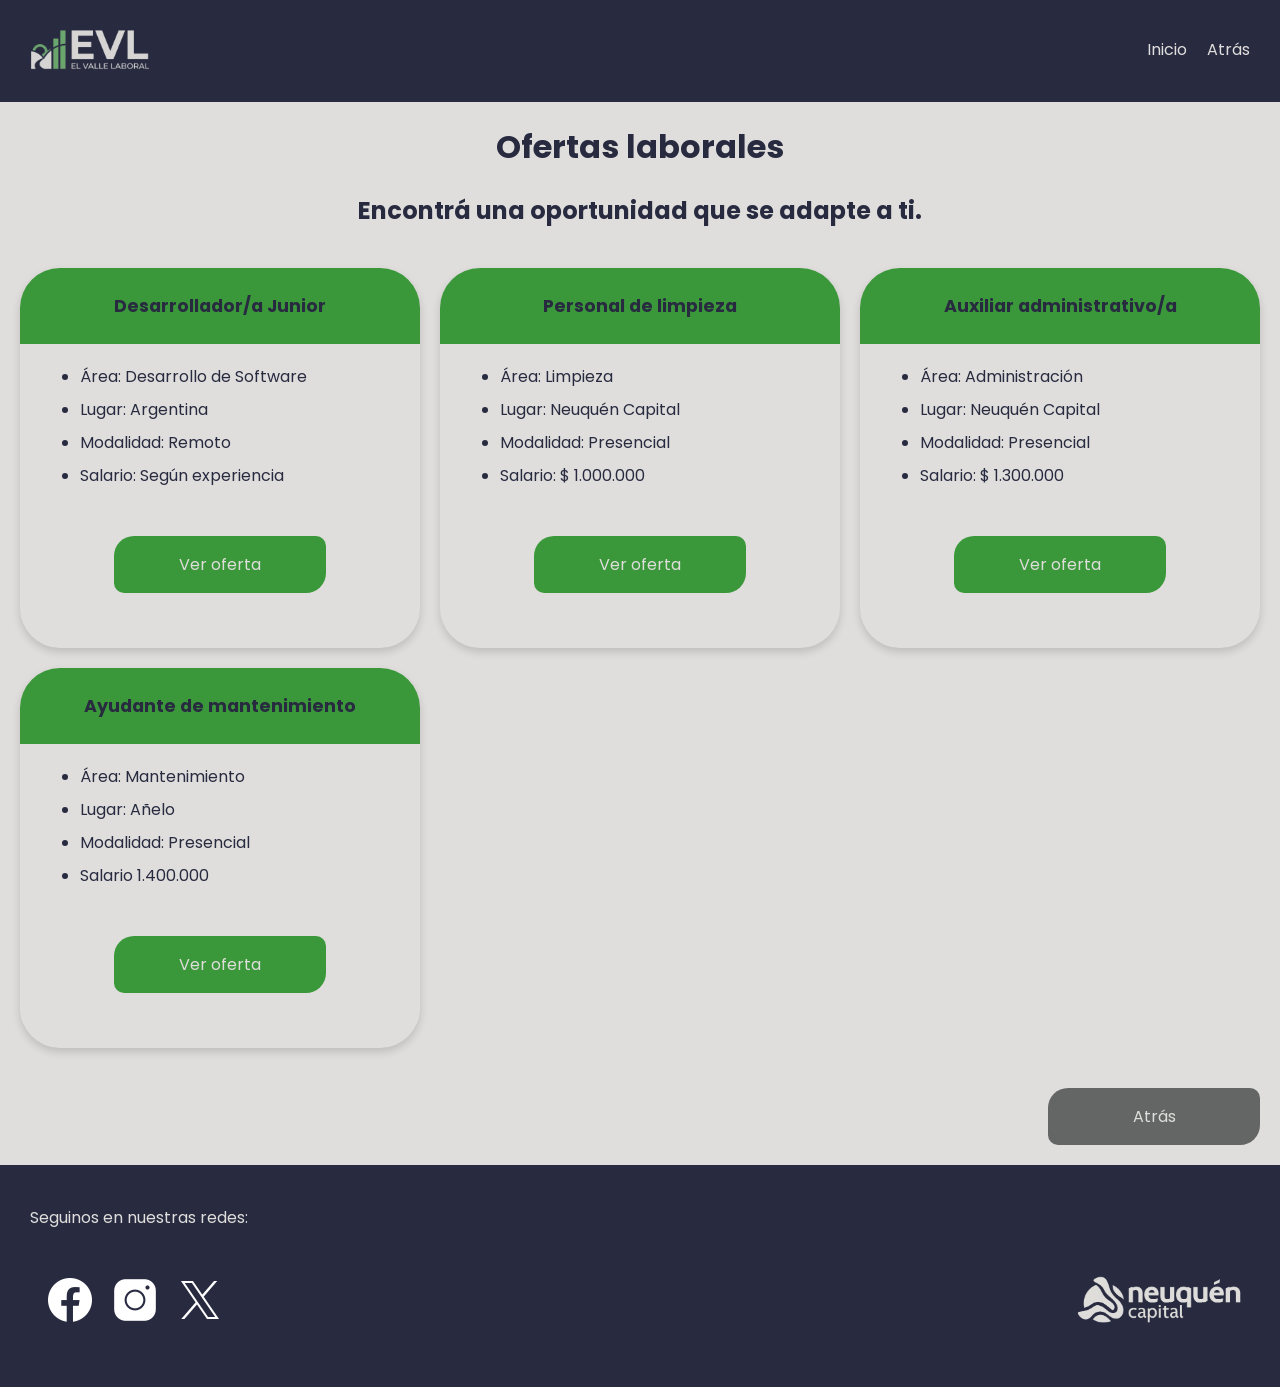
<file: ofertas.html>
<!DOCTYPE html>
<html lang="en">
<head>
    <meta charset="UTF-8">
    <meta name="viewport" content="width=device-width, initial-scale=1.0">
    <link rel="stylesheet" href="style.css">
    <title>Ofertas</title>
    <link rel="icon" href="favicon.ico">
</head>
<body class="paginaOfertas">

    <nav>
        <div class="logo">
            <a href="index.html">
                <img src="img/logo.png" alt="El Valle Laboral">
            </a>
        </div>
        <div class="menuPc">
            <ul>
                <li><a href="index.html">Inicio</a></li>
                <li><a href="index.html">Atrás</a></li>
            </ul>
        </div>
        <div class="menuCelular">
            <details>
                <summary>
                    ☰ Menú
                </summary>
                    <ul>
                        <li><a href="index.html">Inicio</a></li>
                        <li><a href="index.html">Atrás</a></li>
                    </ul>
            </details>
        </div>
    </nav>
    
    <h1>Ofertas laborales</h1>
    <h2>Encontrá una oportunidad que se adapte a ti.</h2>

    <div class="contenedorOfertas">
        <div class="tarjetaOferta">
            <header class="cabeceraOferta">
                <strong>Desarrollador/a Junior</strong>
            </header>
            <div class="cuerpoOferta">
                <ul>
                    <li>Área: Desarrollo de Software</li>
                    <li>Lugar: Argentina</li>
                    <li>Modalidad: Remoto</li>
                    <li>Salario: Según experiencia</li>
                </ul>
                <a class="botonOferta" href="desarrollador.html">Ver oferta</a>
            </div>
        </div>

        <div class="tarjetaOferta">
            <header class="cabeceraOferta">
                <strong>​Personal de limpieza</strong>
            </header>
            <div class="cuerpoOferta">
                <ul>
                    <li>Área: Limpieza</li>
                    <li>Lugar: Neuquén Capital</li>
                    <li>Modalidad: Presencial</li>
                    <li>Salario: $ 1.000.000</li>
                </ul>
                <a class="botonOferta" href="maestranza.html">Ver oferta</a>
            </div>
        </div>

        <div class="tarjetaOferta">
            <header class="cabeceraOferta">
                <strong>​Auxiliar administrativo/a</strong>
            </header>
            <div class="cuerpoOferta">
                <ul>
                    <li>Área: Administración</li>
                    <li>Lugar: Neuquén Capital</li>
                    <li>Modalidad: Presencial</li>
                    <li>Salario: $ 1.300.000</li>
                </ul>
                <a class="botonOferta" href="administracion.html">Ver oferta</a>
            </div>
        </div>

        <div class="tarjetaOferta">
            <header class="cabeceraOferta">
                <strong>Ayudante de mantenimiento</strong>
            </header>
            <div class="cuerpoOferta">
                <ul>
                    <li>Área: Mantenimiento</li>
                    <li>Lugar: Añelo</li>
                    <li>Modalidad: Presencial</li>
                    <li>Salario 1.400.000</li>
                </ul>
                <a class="botonOferta" href="mantenimiento.html">Ver oferta</a>
            </div>
        </div>
    </div>
    <a class="volverAinicio" href="index.html">Atrás</a>

    <footer>
        <p class="footerP">Seguinos en nuestras redes:</p>
        
        <div class="redes">
            <a href="https://www.facebook.com/mintrabajonqn">
                <img src="img/Facebook.png"/>
            </a>

            <a href="https://www.instagram.com/mintrabajonqn/">
                <img src="img/Instagram.png"/>
            </a>

            <a href="https://x.com/MinTrabajoNqn">
                <img src="img/X.png"/>
            </a>

            <div class="logoNqn">
                <a href="https://www.neuquencapital.gov.ar/">
                    <img src="img/Nqn.png">
                </a>
            </div>
        </div>
    </footer>
</body>
</html>
</file>
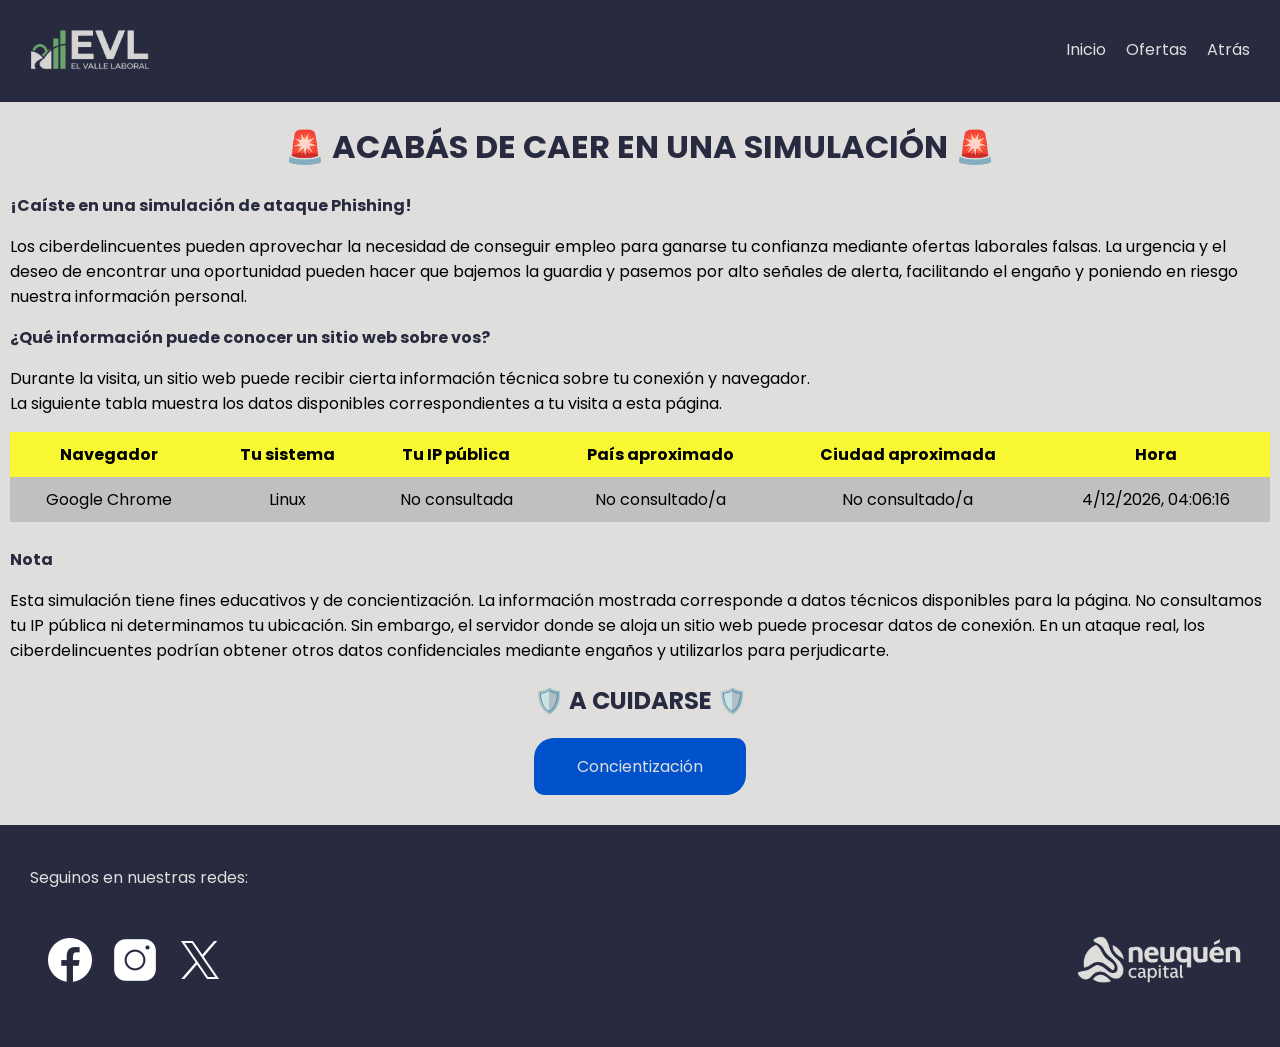
<file: simulacion.html>
<!DOCTYPE html>
<html lang="en">
<head>
    <meta charset="UTF-8">
    <meta name="viewport" content="width=device-width, initial-scale=1.0">
    <link rel="stylesheet" href="style.css">
    <title>Simulación</title>
    <link rel="icon" href="favicon.ico">
</head>
<body class="paginaSimulacion">

    <nav>
        <div class="logo">
            <a href="index.html">
                <img src="img/logo.png" alt="El Valle Laboral">
            </a>
        </div>
        <div class="menuPc">
            <ul>
                <li><a href="index.html">Inicio</a></li>
                <li><a href="ofertas.html">Ofertas</a></li>
                <li><a href="#" class="volverAtras">Atrás</a></li>
            </ul>
        </div>
        <div class="menuCelular">
            <details>
                <summary>
                    ☰ Menú
                </summary>
                    <ul>
                        <li><a href="index.html">Inicio</a></li>
                        <li><a href="ofertas.html">Ofertas</a></li>
                        <li><a href="#" class="volverAtras">Atrás</a></li>
                    </ul>
            </details>
        </div>
    </nav>

    <main class="simulacion">
        <h1>🚨 ACABÁS DE CAER EN UNA SIMULACIÓN 🚨</h1>

        <strong>¡Caíste en una simulación de ataque Phishing!</strong>
        <p>Los ciberdelincuentes pueden aprovechar la necesidad de conseguir empleo para ganarse tu confianza mediante ofertas laborales falsas. La urgencia y el deseo de encontrar una oportunidad pueden hacer que bajemos la guardia y pasemos por alto señales de alerta, facilitando el engaño y poniendo en riesgo nuestra información personal.</p>

        <strong>¿Qué información puede conocer un sitio web sobre vos?</strong>
        <p>Durante la visita, un sitio web puede recibir cierta información técnica sobre tu conexión y navegador.<br>
        La siguiente tabla muestra los datos disponibles correspondientes a tu visita a esta página.</p>

        <div class="tablaResponsive">
            <table>
                <tr>
                    <th>Navegador</th>
                    <th>Tu sistema</th>
                    <th>Tu IP pública</th>
                    <th>País aproximado</th>
                    <th>Ciudad aproximada</th>
                    <th>Hora</th>
                </tr>

                <tr>
                    <td id="navegador"></td>
                    <td id="sistema"></td>
                    <td id="ip">No consultada</td>
                    <td id="pais">No consultado/a</td>
                    <td id="ciudad">No consultado/a</td>
                    <td id="hora"></td>
                </tr>
            </table>
        </div>
        
        <br>

        <strong>Nota</strong>

        <p>Esta simulación tiene fines educativos y de concientización. La información mostrada corresponde a datos técnicos disponibles para la página. No consultamos tu IP pública ni determinamos tu ubicación. Sin embargo, el servidor donde se aloja un sitio web puede procesar datos de conexión.
            En un ataque real, los ciberdelincuentes podrían obtener otros datos confidenciales mediante engaños y utilizarlos para perjudicarte.
        </p>

        <h2>🛡️​ A CUIDARSE 🛡️​</h2>
        
        <a class="botonConcientizacion" href="concientizacion.html?origen=maestranza">Concientización</a>
    </main>
    <footer>
        <p class="footerP">Seguinos en nuestras redes:</p>
        
        <div class="redes">
            <a href="https://www.facebook.com/mintrabajonqn">
                <img src="img/Facebook.png"/>
            </a>

            <a href="https://www.instagram.com/mintrabajonqn/">
                <img src="img/Instagram.png"/>
            </a>

            <a href="https://x.com/MinTrabajoNqn">
                <img src="img/X.png"/>
            </a>

            <div class="logoNqn">
                <a href="https://www.neuquencapital.gov.ar/">
                    <img src="img/Nqn.png">
                </a>
            </div>
        </div>
    </footer>

    <script src="script.js" defer></script>

</body>
</html>
</file>
<file: style.css>
@import url('https://fonts.googleapis.com/css2?family=Poppins:wght@400;500;600;700&display=swap');


/* ---------- css --> home.html ---------- */

.paginaHome {
    font-family: 'Poppins', sans-serif;
    background-color: #dfdedc;
    margin: 0;
}

.home {
    min-height: 90vh;
    display: flex;
    flex-direction: column;
    justify-content: center;
    margin-left: 10px;
    margin-top: -20px;
}

.logo img {
    width: 240px;
    height: 85px;
    margin-left: -30px;
    margin-top: 7px;
    object-fit: contain;
}

nav {
    border-bottom: 3px solid #282b40;
    background-color: #282b40;
    display: flex;
    justify-content: space-between;
    align-items: center;
}

.menuPc ul{
    display: flex;
    gap:20px;
    list-style: none;
    margin-right: 30px;
}

.menuPc a{
    color:#dfdedc;
    text-decoration: none;
}

.menuPc a:hover,
.menuPc li:hover{
    color: rgba(0, 128, 0, 0.738);
    transform: scale(1.10);
}

.menuCelular {
    position: relative;
}

.menuCelular a {
    color: #dfdedc;
    text-decoration: none;
}

summary {
    font-size: 16px;
    cursor: pointer;
    list-style: none;
    color: #dfdedc;
    margin-right: 20px;
}

summary::-webkit-details-marker {
    display: none;
}

.menuCelular ul {
    position: absolute;
    top: 100%;
    right: 20px;
    background-color: #282b40;
    list-style: none;
    padding: 10px 0;
    margin: 5px 0 0 0;
    min-width: 150px;
    z-index: 999;
    border-radius:5px;
}

.menuCelular ul li a {
    display: block;
    padding: 10px 20px;
}

.menuPc{
    display: block;
}
.menuCelular{
    display: none;
}

/* Menu Responsive */
@media (max-width: 768px) {
    .contenedorOfertas{
        grid-template-columns: 1fr !important;
        padding: 10px;
        gap:15px;
    }

    .menuPc{
        display: none;
    }
    .menuCelular{
        display: block;
    }
    .redes {
    flex-wrap: nowrap;
    margin-left: 0;
    gap: 8px;
    justify-content: space-between;
    }

    .logoNqn {
        margin-left: 0;
        max-width: 100%;
    }

    .logoNqn img {
        max-width: 100%;
        width: 100px;
    }
}

.home h1{
    color: #282b40;
    border-bottom: none;
}

footer {
    background-color: #282b40;
    min-height: 200px;
    padding: 40px 30px;
    box-sizing: border-box;
}

.footerP {
    color: #dfdedc;
    margin: 0;
}

.redes {
    display: flex;
    gap: 15px;
    align-items: center;
    margin: 30px 0 0 15px;
}

.logoNqn {
    margin-left: auto;
}

.logoNqn img {
    width: 180px;
    height: 80px;
    object-fit: contain;
}

h1{
    color: #282b40;
    border-bottom: 3px solid #282b40;
}

h2,
strong,
li{ 
    color: #282b40;
}

.botonVerOfertas{
    background-color: rgba(0, 128, 0, 0.738);
    border-radius: 20px 10px;
    width: 20vh;
    padding: 14px;
    text-align: center;
    border: 2px solid transparent;
    transition: border-color 0.3s ease;
    display: block;
    margin: 0 auto;
    color:#dfdedc;
    text-decoration: none;
    margin: 20px auto 0;
}

/* a{
    text-decoration: none;
    color: #282b40;
} */

.botonVerOfertas:hover{
    background-color: #dfdedc;
    border-color: rgba(0, 128, 0, 0.738);
    color:#282b40;
}

/* ---------- css --> ofertas.html ---------- */

.paginaOfertas{
    font-family: 'Poppins', sans-serif;
    background-color: #dfdedc;
    margin: 0;
}

.paginaOfertas h1{
    border-bottom: none;
    justify-content: center;
    display: flex;
}

.paginaOfertas h2 {
    display: block;
    text-align: center;
    margin: 20px 10px;
    max-width: 100%;
    box-sizing: border-box;
}

.botonOferta{
    background-color:  rgba(0, 128, 0, 0.738);
    border-radius: 20px 10px;
    width: 20vh;
    padding: 14px;
    margin-top: 20px;
    margin-bottom: 35px;
    margin-left: 25px;
    display: block;
    text-align: center;
    border: 2px solid transparent;
    transition: border-color 0.3s ease;
    text-decoration: none;
    color:#dfdedc;
}

.botonOferta:hover{
    background-color: #dfdedc;
    border-color: rgba(0, 128, 0, 0.738);
}

.botonOferta{
    color:#dfdedc;
}
.botonOferta:hover{
    color:#282b40;
}

.volverAinicio{
    background-color: #646666;
    border-radius: 20px 10px;
    width: 20vh;
    padding: 14px;
    text-align: center;
    border: 2px solid transparent;
    transition: border-color 0.3s ease;
    display: block;
    margin: 20px 20px 20px auto;
    text-decoration: none;
    color:#dfdedc;
}

.volverAinicio:hover {
    background-color: #dfdedc;
    border-color: #646666;
}

.volverAinicio:hover {
    color: #282b40;
}

.contenedorOfertas {
    background-color: transparent; 
    display: grid;
    grid-template-columns: repeat(3, 1fr); 
    gap: 20px;                         
    padding: 20px;
}

.tarjetaOferta {
    display: flex;
    flex-direction: column;
    border-radius: 40px;
    overflow: hidden;
    box-shadow: 0 4px 8px rgba(0,0,0,0.15);
}

.cabeceraOferta {
    display: flex;
    justify-content: center;
    text-align: center;
    background-color:rgba(0, 128, 0, 0.738);
    padding: 25px 15px;
}

.cabeceraOferta strong{
    color:#282b40;
    font-size: 1.1rem;    
}

.cuerpoOferta{
    padding: 20px;
    display: flex;
    flex-direction: column;
    flex-grow: 1;
}

.cuerpoOferta .botonOferta{
    margin-left: auto;
    margin-right: auto;
    display: inline-block;
}
.tarjetaOferta ul{
    margin: 0 0 20px 0;
    color:#282b40;
}

.tarjetaOferta li{
    margin-bottom: 8px;
}

/* ---------- css --> detallesDesJr.html ---------- */
.paginaDesJr{
    font-family: 'Poppins', sans-serif;
    background-color: #dfdedc;
    margin: 0;
}

.paginaDesJr h1{
    border-bottom: none;
    justify-content: center;
    display: flex;
}

.DesJr {
    max-width: 100%;
    margin-left: 15px;
}
  
.botonesOfertas{
    display: flex;
    gap:15px;
    align-items: center;
    margin-bottom: 40px;
}

.botonPostularme{
    background-color: #0052CC;
    border-radius: 20px 10px;
    width: 20vh;
    padding: 14px;
    text-align: center;
    border: 2px solid transparent;
    transition: border-color 0.3s ease;
}

.botonPostularme:hover{
    background-color: #dfdedc;
    border-color: #0052CC;
}

.botonPostularme{
    color:#dfdedc;
    text-decoration: none;
}

.botonPostularme:hover{
    color:#282b40;
}

.botonAtras{
    background-color: #646666;
    border-radius: 20px 10px;
    width: 20vh;
    padding: 14px;
    text-align: center;
    border: 2px solid transparent;
    transition: border-color 0.3s ease;
}
.botonAtras:hover{
    background-color: #dfdedc;
    border-color: #646666;
}

.botonAtras{
    color:#dfdedc;
    text-decoration: none;
}
.botonAtras:hover{
    color:#282b40;
}

/* ---------- css --> detallesPerLimpieza.html ---------- */

.PaginaPerLimpieza{
    font-family: 'Poppins', sans-serif;
    background-color: #dfdedc;
    margin: 0;
}

.PerLimpieza{
    margin-left: 10px;
}

.PerLimpieza h1,
.PerLimpieza h2{
    border-bottom: none;
    justify-content: center;
    display: flex;
}

/* ---------- css --> detallesAuxAdministrativo.html ---------- */
.paginaAuxAdministrativo{
    font-family: 'Poppins', sans-serif;
    background-color: #dfdedc;
    margin: 0;
}

.AuxAdministrativo{
    margin-left: 10px;
}

.AuxAdministrativo h1,
.AuxAdministrativo h2{
    border-bottom: none;
    justify-content: center;
    display: flex;
}

/* ---------- css --> detallesAuxAdministrativo.html ---------- */
.paginaAyudanteMantenimiento{
    font-family: 'Poppins', sans-serif;
    background-color: #dfdedc;
    margin: 0;
}

.ayuMant{
    margin-left: 10px;
}

.ayuMant h1,
.ayuMant h2{
    border-bottom: none;
    justify-content: center;
    display: flex;
}

/* ---------- css --> simulacion.html ---------- */

.paginaSimulacion {
    font-family: 'Poppins', sans-serif;
    background-color: #dfdedc;
    margin: 0;
}

.simulacion {
    padding-left: 10px;
    padding-right: 10px;
    box-sizing: border-box;
}

.simulacion h1,
.simulacion h2{
    border-bottom: none;
    justify-content: center;
    display: flex;
}

.tablaResponsive {
    width: 100%;
    overflow-x: auto;
    box-sizing: border-box;
    margin: 0;
}

.tablaResponsive table {
    width: 100%;
    min-width: 650px;
    border-collapse: collapse;
}

.tablaResponsive th{
    background-color: rgba(255, 255, 0, 0.77);
    padding: 10px;
}

.tablaResponsive td{
    background-color: #6466663f;
    text-align: center;
    padding: 10px;
}

/* ---------- css --> concientizacion.html ---------- */
.paginaConcientizacion {
    font-family: 'Poppins', sans-serif;
    background-color: #dfdedc;
    margin: 0;
}

.concientizacion h1{ 
    border-bottom: none;
    justify-content: center;
    display: flex;
}

.concientizacion{
    margin-left: 15px;
    margin-bottom: 30px;
}

.botonConcientizacion{
    background-color: #0052CC;
    border-radius: 20px 10px;
    width: 20vh;
    padding: 14px;
    text-align: center;
    border: 2px solid transparent;
    transition: border-color 0.3s ease;
    display: block;
    margin: 0 auto;
    margin-bottom: 30px;
}
.botonConcientizacion:hover{
    background-color: #dfdedc;
    border-color: #0052CC;
}

.botonConcientizacion{
    color:#dfdedc;
    text-decoration: none;
}
.botonConcientizacion:hover{
    color:#282b40;
}

/* Bloqueando rebotes en 'X' - 'Y' */
html, body {
    overscroll-behavior-x: none;
    overscroll-behavior-y: none;
}

a {
    -webkit-tap-highlight-color: transparent;
}
</file>
